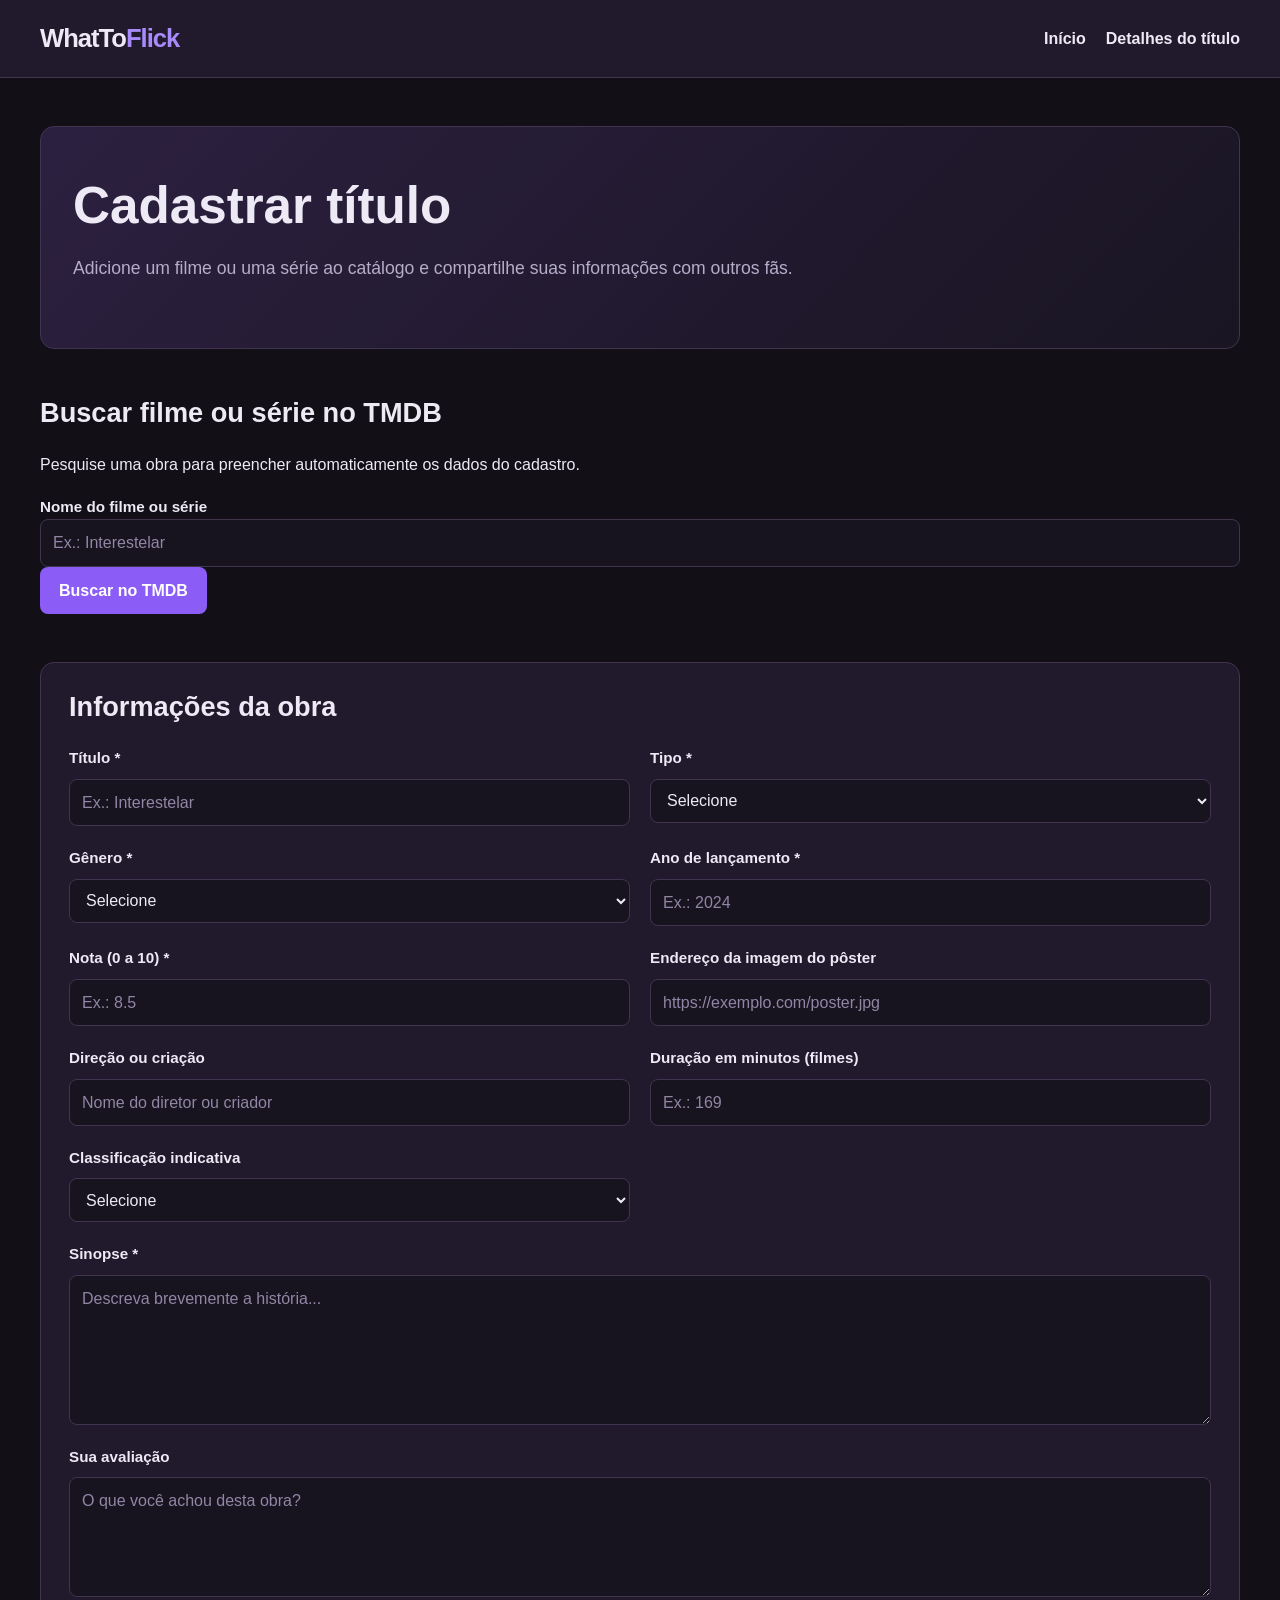
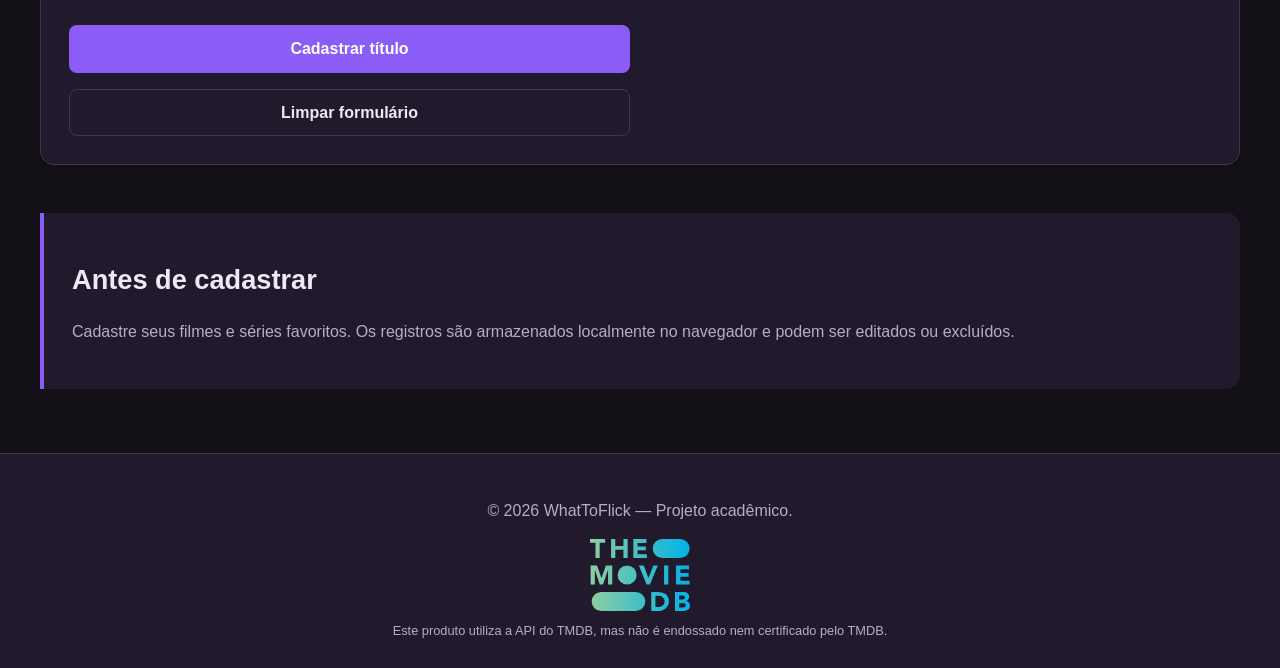
<file: pages/cadastro.html>
<!DOCTYPE html>
<html lang="pt-BR">
<head>
    <meta charset="UTF-8">
    <meta name="viewport" content="width=device-width, initial-scale=1.0">
    <meta name="description" content="Cadastre filmes e séries no catálogo WhatToFlick.">
    <title>Cadastrar título | WhatToFlick</title>
    <link rel="stylesheet" href="../assets/css/style.css">
</head>
<body>
    <header>
        <a href="../index.html" aria-label="WhatToFlick - página inicial">
            WhatTo<span>Flick</span>
        </a>

        <nav aria-label="Navegação principal">
            <ul>
                <li><a href="../index.html">Início</a></li>
                <li><a href="detalhes.html">Detalhes do título</a></li>
            </ul>
        </nav>
    </header>

    <main>
        <section aria-labelledby="titulo-pagina">
            <h1 id="titulo-pagina">Cadastrar título</h1>
            <p>
                Adicione um filme ou uma série ao catálogo e compartilhe
                suas informações com outros fãs.
            </p>
        </section>

        <section aria-labelledby="titulo-busca-tmdb">
    <h2 id="titulo-busca-tmdb">Buscar filme ou série no TMDB</h2>

    <p>
        Pesquise uma obra para preencher automaticamente
        os dados do cadastro.
    </p>

    <div>
        <label for="busca-tmdb">Nome do filme ou série</label>
        <input
            type="search"
            id="busca-tmdb"
            placeholder="Ex.: Interestelar"
        >

        <button type="button" id="botao-busca-tmdb">
            Buscar no TMDB
        </button>
    </div>

    <p id="mensagem-tmdb" role="status" aria-live="polite"></p>

    <div id="resultados-tmdb"></div>
</section>


            <section class="registration-section" aria-labelledby="titulo-formulario">
            <h2 id="titulo-formulario">Informações da obra</h2>

            <form class="registration-form">
                <div>
                    <label for="titulo">Título *</label>
                    <input
                        type="text"
                        id="titulo"
                        name="titulo"
                        placeholder="Ex.: Interestelar"
                        required
                    >
                </div>

                <div>
                    <label for="tipo">Tipo *</label>
                    <select id="tipo" name="tipo" required>
                        <option value="">Selecione</option>
                        <option value="filme">Filme</option>
                        <option value="serie">Série</option>
                    </select>
                </div>

                <div>
                    <label for="genero">Gênero *</label>
                    <select id="genero" name="genero" required>
                        <option value="">Selecione</option>
                        <option value="acao">Ação</option>
                        <option value="aventura">Aventura</option>
                        <option value="comedia">Comédia</option>
                        <option value="drama">Drama</option>
                        <option value="fantasia">Fantasia</option>
                        <option value="ficcao-cientifica">Ficção científica</option>
                        <option value="suspense">Suspense</option>
                        <option value="terror">Terror</option>
                        <option value="animacao">Animação</option>
                        <option value="documentario">Documentário</option>
                    </select>
                </div>

                <div>
                    <label for="ano">Ano de lançamento *</label>
                    <input
                        type="number"
                        id="ano"
                        name="ano"
                        min="1888"
                        max="2026"
                        placeholder="Ex.: 2024"
                        required
                    >
                </div>

                <div>
                    <label for="nota">Nota (0 a 10) *</label>
                    <input
                        type="number"
                        id="nota"
                        name="nota"
                        min="0"
                        max="10"
                        step="0.1"
                        placeholder="Ex.: 8.5"
                        required
                    >
                </div>

                <div>
                    <label for="poster">Endereço da imagem do pôster</label>
                    <input
                        type="url"
                        id="poster"
                        name="poster"
                        placeholder="https://exemplo.com/poster.jpg"
                    >
                </div>

                <div>
                    <label for="direcao">Direção ou criação</label>
                    <input
                        type="text"
                        id="direcao"
                        name="direcao"
                        placeholder="Nome do diretor ou criador"
                    >
                </div>

                <div>
                    <label for="duracao">Duração em minutos (filmes)</label>
                    <input
                        type="number"
                        id="duracao"
                        name="duracao"
                        min="1"
                        placeholder="Ex.: 169"
                    >
                </div>

                <div>
                    <label for="classificacao">Classificação indicativa</label>
                    <select id="classificacao" name="classificacao">
                        <option value="">Selecione</option>
                        <option value="livre">Livre</option>
                        <option value="10">10 anos</option>
                        <option value="12">12 anos</option>
                        <option value="14">14 anos</option>
                        <option value="16">16 anos</option>
                        <option value="18">18 anos</option>
                    </select>
                </div>

                <div class="form-field--full">
                <label for="sinopse">Sinopse *</label>
                    <textarea
                        id="sinopse"
                        name="sinopse"
                        rows="5"
                        placeholder="Descreva brevemente a história..."
                        required
                    ></textarea>
                </div>

                              
                <div class="form-field--full">
                    <label for="avaliacao-pessoal">Sua avaliação</label>
                    
                    <textarea
                        id="avaliacao-pessoal"
                        name="avaliacao-pessoal"
                        rows="3"
                        placeholder="O que você achou desta obra?"
                    ></textarea>
                </div>

                <div>
                    <button type="submit">Cadastrar título</button>
                    <button type="reset">Limpar formulário</button>
                </div>
            </form>
        </section>

        <aside>
            <h2>Antes de cadastrar</h2>
            
            <p>
            Cadastre seus filmes e séries favoritos.
            Os registros são armazenados localmente
            no navegador e podem ser editados ou excluídos.
            </p>

        </aside>
    </main>

    <footer>
    <p>&copy; 2026 WhatToFlick — Projeto acadêmico.</p>

    <div class="tmdb-creditos">
        <a href="https://www.themoviedb.org/"
           target="_blank"
           rel="noopener noreferrer">
            <img
                src="../assets/img/tmdb-logo.svg"
                alt="The Movie Database (TMDB)"
                class="tmdb-logo">
        </a>

        <p>
            Este produto utiliza a API do TMDB,
            mas não é endossado nem certificado pelo TMDB.
        </p>
    </div>
</footer>


<script src="../assets/js/cadastro.js"></script>
<script src="../assets/js/tmdb.js"></script>
</body>
</html>
</file>
<file: assets/css/style.css>
/* ========================================
   WHATTOFLICK — IDENTIDADE VISUAL
   ======================================== */

:root {
    --background: #121016;
    --surface: #211a2d;
    --surface-hover: #2c2340;
    --primary: #a78bfa;
    --primary-strong: #8b5cf6;
    --text: #ede9f5;
    --text-muted: #b6adca;
    --border: #40344f;
    --danger: #f87171;
    --radius: 14px;
    --content-width: 1200px;
}

* {
    box-sizing: border-box;
}

html {
    scroll-behavior: smooth;
}

body {
    margin: 0;
    background: var(--background);
    color: var(--text);
    font-family: Arial, Helvetica, sans-serif;
    font-size: 16px;
    line-height: 1.6;
}

a {
    color: var(--primary);
    text-decoration: none;
}

a:hover {
    color: #c4b5fd;
    text-decoration: underline;
}

a:focus-visible,
button:focus-visible,
input:focus-visible,
select:focus-visible,
textarea:focus-visible {
    outline: 2px solid var(--primary);
    outline-offset: 3px;
}

h1,
h2,
h3 {
    line-height: 1.2;
}

h1 {
    font-size: clamp(2rem, 5vw, 3.2rem);
}

h2 {
    font-size: 1.7rem;
}

h3 {
    font-size: 1.25rem;
}

/* Cabeçalho e navegação */

header {
    display: flex;
    align-items: center;
    justify-content: space-between;
    gap: 24px;
    padding: 18px max(24px, calc((100% - var(--content-width)) / 2));
    background: var(--surface);
    border-bottom: 1px solid var(--border);
}

header > a {
    color: var(--text);
    font-size: 1.6rem;
    font-weight: 800;
    letter-spacing: -1px;
}

header > a span {
    color: var(--primary);
}

nav ul {
    display: flex;
    flex-wrap: wrap;
    gap: 20px;
    margin: 0;
    padding: 0;
    list-style: none;
}

nav a {
    color: var(--text);
    font-weight: 600;
}

nav a[aria-current="page"] {
    color: var(--primary);
}

/* Conteúdo principal */

main {
    width: min(var(--content-width), calc(100% - 40px));
    margin: 0 auto;
}

main > section {
    margin: 48px 0;
}

main > section:first-child {
    padding: 48px 32px;
    background: linear-gradient(135deg, #2c2040, #191522);
    border: 1px solid var(--border);
    border-radius: var(--radius);
}

main > section:first-child h1 {
    max-width: 750px;
    margin-top: 0;
    margin-bottom: 16px;
}

main > section:first-child p {
    color: var(--text-muted);
    font-size: 1.1rem;
}

/* Pesquisa e filtros */

form {
    display: grid;
    grid-template-columns: repeat(3, minmax(0, 1fr));
    gap: 20px;
    padding: 24px;
    background: var(--surface);
    border: 1px solid var(--border);
    border-radius: var(--radius);
}

form > div {
    display: flex;
    flex-direction: column;
    gap: 8px;
}

label {
    color: var(--text);
    font-size: 0.95rem;
    font-weight: 600;
}

input,
select,
textarea {
    width: 100%;
    min-height: 44px;
    padding: 10px 12px;
    background: #17131f;
    color: var(--text);
    border: 1px solid var(--border);
    border-radius: 8px;
    font: inherit;
}

input::placeholder,
textarea::placeholder {
    color: #9186a5;
}

button {
    min-height: 44px;
    padding: 10px 18px;
    background: var(--primary-strong);
    color: #fff;
    border: 1px solid transparent;
    border-radius: 8px;
    font: inherit;
    font-weight: 700;
    cursor: pointer;
    transition: background 0.2s, transform 0.2s;
}

button:hover {
    background: #7c3aed;
    transform: translateY(-1px);
}

button[type="reset"] {
    background: transparent;
    color: var(--text);
    border-color: var(--border);
}

button[type="reset"]:hover {
    background: var(--surface-hover);
}


/* Catálogo de títulos */

main > section:nth-of-type(3) > div {
    display: grid;
    grid-template-columns: repeat(4, minmax(0, 1fr));
    align-items: stretch;
    gap: 24px;
}

main > section:nth-of-type(3) article {
    min-width: 0;
    overflow: hidden;
    display: flex;
    flex-direction: column;
    background: var(--surface);
    border: 1px solid var(--border);
    border-radius: var(--radius);
    transition: transform 0.2s, border-color 0.2s;
}

main > section:nth-of-type(3) article:hover {
    transform: translateY(-4px);
    border-color: var(--primary-strong);
}

main > section:nth-of-type(3) article img {
    display: block;
    width: 100%;
    aspect-ratio: 2 / 3;
    object-fit: cover;
    background: var(--surface-hover);
}

main > section:nth-of-type(3) article h3,
main > section:nth-of-type(3) article > p {
    margin-right: 16px;
    margin-left: 16px;
    overflow-wrap: anywhere;
}

main > section:nth-of-type(3) article h3 {
    margin-top: 18px;
    margin-bottom: 10px;
}

main > section:nth-of-type(3) article > p {
    color: var(--text-muted);
    font-size: 0.92rem;
}

main > section:nth-of-type(3) article > p:last-child {
    display: flex;
    flex-wrap: wrap;
    align-items: center;
    gap: 10px;
    margin-top: auto;
    margin-bottom: 18px;
    padding-top: 12px;
}

main > section:nth-of-type(3) article > p:last-child a {
    font-weight: 600;
}

main > section:nth-of-type(3) article button {
    min-height: 36px;
    padding: 6px 10px;
    background: transparent;
    color: var(--danger);
    border-color: #7f343f;
    font-size: 0.85rem;
}

main > section:nth-of-type(3) article button:hover {
    background: #49232c;
}

/* Catálogo responsivo */

@media (max-width: 1000px) {
    main > section:nth-of-type(3) > div {
        grid-template-columns: repeat(2, minmax(0, 1fr));
        gap: 20px;
    }
}

@media (max-width: 600px) {
    main > section:nth-of-type(3) > div {
        grid-template-columns: minmax(0, 1fr);
        gap: 18px;
    }
}


/* Seção informativa */

aside {
    margin: 48px 0;
    padding: 28px;
    background: var(--surface);
    border-left: 4px solid var(--primary-strong);
    border-radius: 0 var(--radius) var(--radius) 0;
}

aside p {
    color: var(--text-muted);
}

/* Rodapé */

footer {
    margin-top: 64px;
    padding: 28px 20px;
    background: var(--surface);
    border-top: 1px solid var(--border);
    color: var(--text-muted);
    text-align: center;
}

/* Adaptação para telas menores */

@media (max-width: 1000px) {
    main > section:nth-of-type(3) > div {
        grid-template-columns: repeat(2, minmax(0, 1fr));
    }

    form {
        grid-template-columns: repeat(2, minmax(0, 1fr));
    }
}

@media (max-width: 600px) {
    header {
        align-items: flex-start;
        flex-direction: column;
        gap: 12px;
        padding: 18px 20px;
    }

    nav ul {
        gap: 16px;
    }

    main {
        width: calc(100% - 28px);
    }

    main > section {
        margin: 28px 0;
    }

    main > section:first-child {
        padding: 30px 20px;
    }

    form {
        grid-template-columns: 1fr;
        padding: 18px;
    }

    main > section:nth-of-type(3) > div {
        grid-template-columns: 1fr;
    }

    article {
        max-width: 380px;
        width: 100%;
        margin: 0 auto;
    }
}

/* Página de detalhes do título */

.detail-card {
    display: grid;
    grid-template-columns: minmax(220px, 300px) minmax(0, 1fr);
    align-items: start;
    gap: 32px;
    padding: 24px;
}

.detail-card .detail-poster {
    width: 100%;
    max-width: 300px;
    aspect-ratio: 2 / 3;
    object-fit: cover;
    border-radius: 10px;
}

.detail-content {
    min-width: 0;
}

.detail-content h2 {
    margin-top: 0;
    font-size: clamp(1.6rem, 3vw, 2.2rem);
}

.detail-meta {
    display: grid;
    grid-template-columns: repeat(2, minmax(0, 1fr));
    gap: 4px 20px;
}

.detail-meta p {
    margin: 8px 0;
    overflow-wrap: anywhere;
}

.detail-content h3 {
    margin-top: 28px;
}

.detail-actions {
    display: flex;
    flex-wrap: wrap;
    gap: 12px 20px;
    margin-top: 28px;
}

.detail-actions a {
    display: inline-block;
    padding: 10px 14px;
    border: 1px solid var(--border);
    border-radius: 8px;
    font-weight: 600;
}

.detail-actions a:hover {
    background: var(--surface-hover);
    text-decoration: none;
}

@media (max-width: 700px) {
    .detail-card {
        grid-template-columns: minmax(0, 1fr);
        gap: 24px;
        padding: 18px;
    }

    .detail-card .detail-poster {
        width: min(100%, 240px);
        justify-self: center;
    }

    .detail-meta {
        grid-template-columns: minmax(0, 1fr);
    }
}

/* Formulário de cadastro */

.registration-section {
    padding: 28px;
    background: var(--surface);
    border: 1px solid var(--border);
    border-radius: var(--radius);
}

.registration-section h2 {
    margin-top: 0;
}

.registration-form {
    grid-template-columns: repeat(2, minmax(0, 1fr));
    padding: 0;
    border: 0;
    background: transparent;
}

.registration-form .form-field--full {
    grid-column: 1 / -1;
}

.registration-form textarea {
    min-height: 120px;
    resize: vertical;
}

.registration-form button {
    margin-top: 8px;
}

@media (max-width: 600px) {
    .registration-section {
        padding: 18px;
    }

    .registration-form {
        grid-template-columns: minmax(0, 1fr);
    }

    .registration-form .form-field--full {
        grid-column: auto;
    }
}

.tmdb-creditos {
    display: flex;
    flex-direction: column;
    align-items: center;
    gap: 10px;
    margin-top: 16px;
    text-align: center;
}

.tmdb-logo {
    display: block;
    width: 100px;
    max-width: 100%;
    height: auto;
}

.tmdb-creditos p {
    margin: 0;
    font-size: 0.8rem;
    line-height: 1.5;
}

/* Ajuste do logotipo TMDB no rodapé */
footer .tmdb-creditos img.tmdb-logo {
    display: block;
    width: 100px;
    max-width: 100%;
    height: auto;
    margin: 0 auto;
}

footer .tmdb-creditos {
    display: flex;
    flex-direction: column;
    align-items: center;
    gap: 10px;
    text-align: center;
}
</file>
